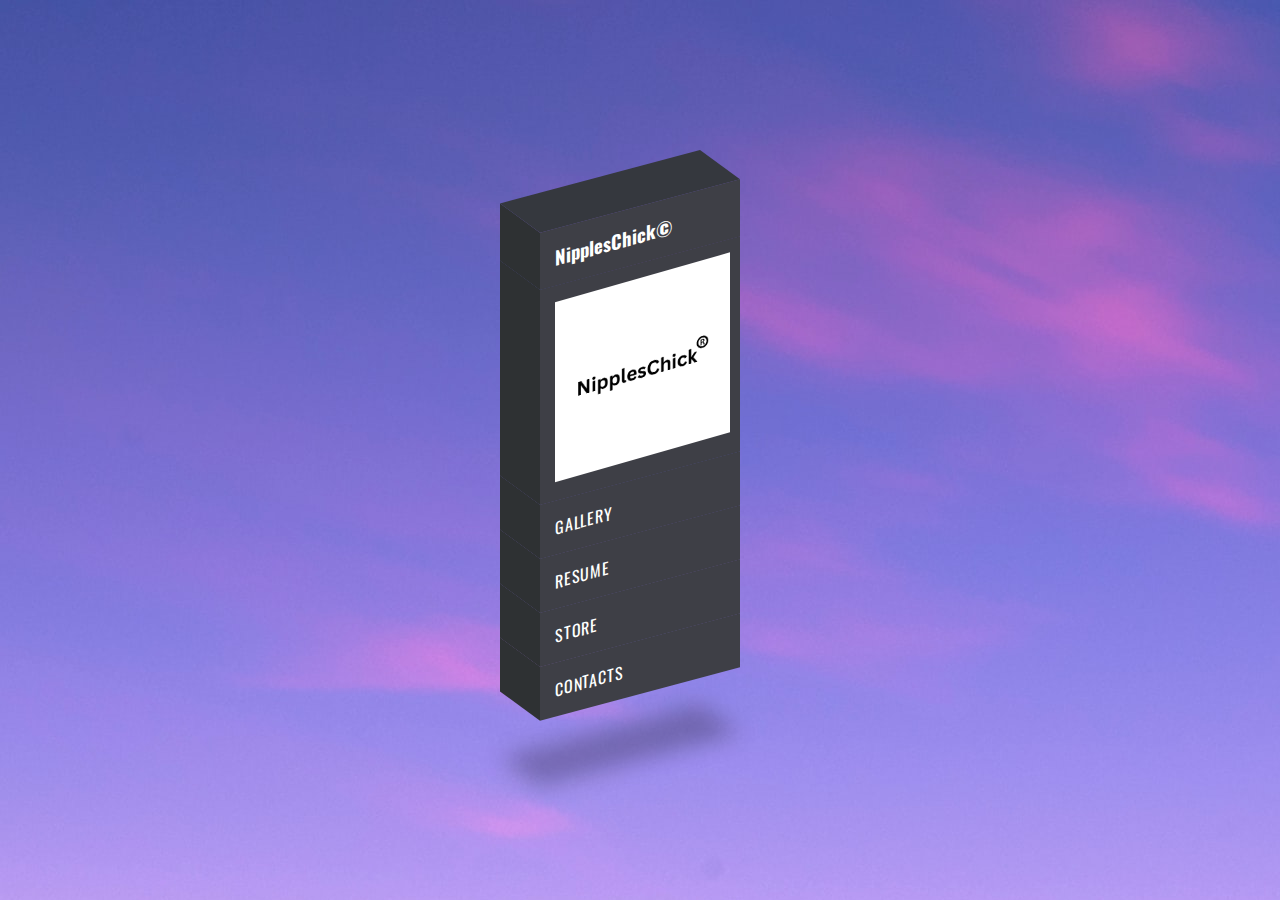
<file: index.html>
<!DOCTYPE html>
<html>
  <head>
    <!-- My CSS -->
    <link rel="stylesheet" href="assets/css/index.css" />

    <!--=============== FAVICON ===============-->
    <link rel="shortcut icon" href="assets/img/iconfav.png" type="image/x-icon" />

    <meta charset="utf-8" />
    <title>NipplesChick©</title>
  </head>
  <body class="bodyImg">
    <div class="container">
      <div class="row"></div>

      <div class="row">
        <ul>
          <li style="--i: 6"><h3 style="color: rgb(255, 255, 255)">NipplesChick©</h3></li>
          <li style="--i: 5"><img src="assets/img/iconfav.png" width="175px" height="180px" class="imageHome" /></li>
          <li style="--i: 4"><a href="portofolio.html">Gallery</a></li>
          <li style="--i: 3"><a href="resume.html">Resume</a></li>
          <li style="--i: 2"><a href="countdown.html">Store</a></li>
          <li style="--i: 1"><a href="contact.html">Contacts</a></li>
        </ul>
      </div>
    </div>
  </body>
</html>
</file>
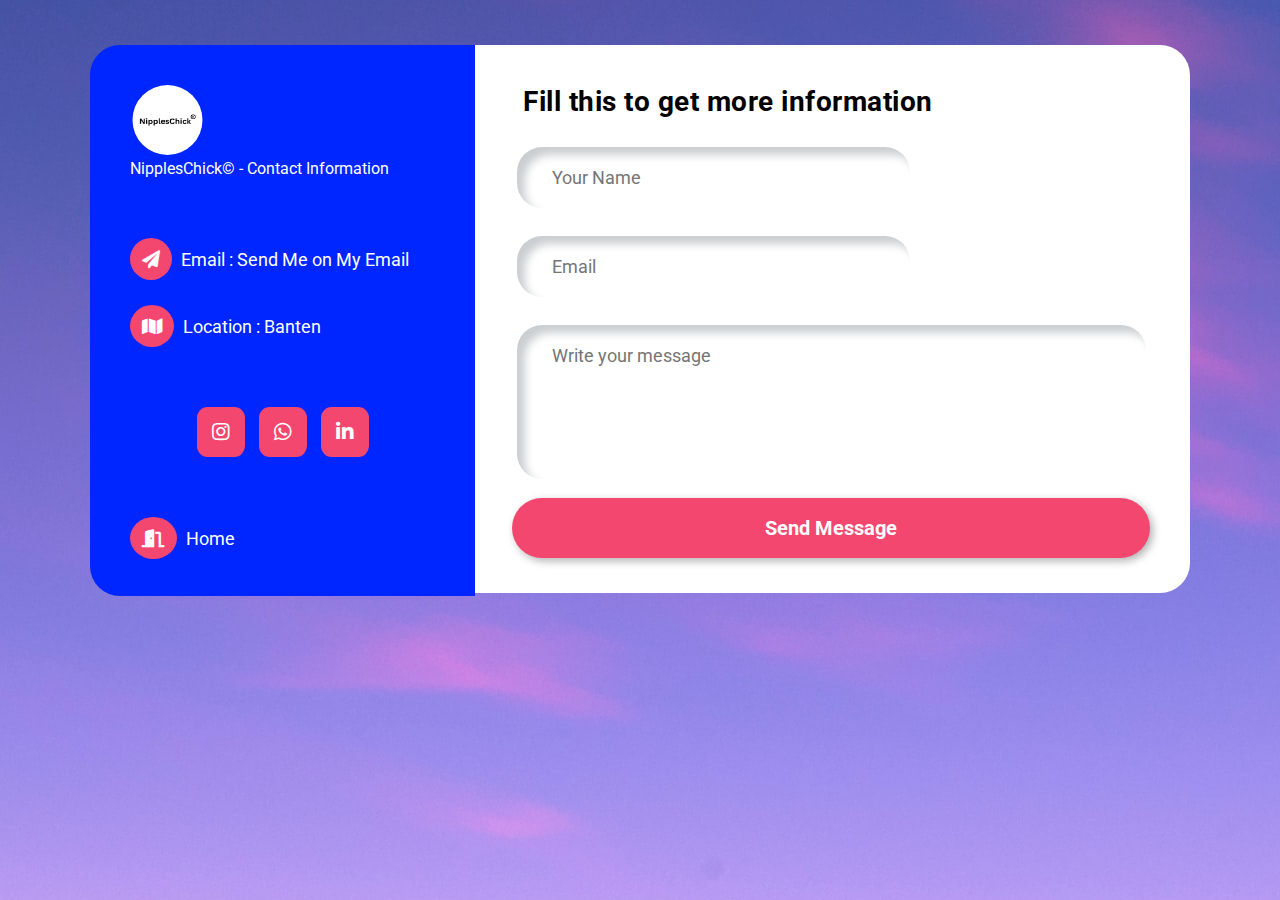
<file: contact.html>
<!DOCTYPE html>
<html lang="en">
  <head>
    <meta charset="UTF-8" />
    <meta http-equiv="X-UA-Compatible" content="IE=edge" />
    <meta name="viewport" content="width=device-width, initial-scale=1.0" />
    <title>Contact - NipplesChick©</title>
    <link rel="shortcut icon" href="assets/img/iconfav.png" type="image/x-icon" />

    <link rel="stylesheet" href="https://fonts.googleapis.com/css2?family=Roboto:wght@300;400;500;700&display=swap" />
    <!-- Font Awesome CDN -->
    <link rel="stylesheet" href="https://use.fontawesome.com/releases/v5.15.4/css/all.css" />
    <link rel="stylesheet" href="assets/css/contact.css" />
  </head>
  <body>
    <section id="section-wrapper">
      <div class="box-wrapper">
        <div class="info-wrap">
          <img src="assets/img/iconfav.png" alt="" width="75px" class="imgContact" />
          <br />
          NipplesChick© - Contact Information
          <ul class="info-details">
            <li>
              <i class="fas fa-paper-plane"></i>
              <span>Email :</span> <a href="mailto:website.mr.realino@gmail.com">Send Me on My Email</a>
            </li>
            <li>
              <i class="fas fa-map"></i>
              <span>Location :</span> <a href="#">Banten</a>
            </li>
          </ul>
          <ul class="social-icons">
            <li>
              <a href="https://www.instagram.com/mrrealino"><i class="fab fa-instagram"></i></a>
            </li>
            <li>
              <a href="#"><i class="fab fa-whatsapp"></i></a>
            </li>
            <li>
              <a href="#"><i class="fab fa-linkedin-in"></i></a>
            </li>
          </ul>
          <ul class="info-details">
            <li><i class="fas fa-door-open"> </i><span></span> <a href="index.html">Home</a></li>
          </ul>
        </div>
        <div class="form-wrap">
          <form method="POST">
            <h2 class="form-title">Fill this to get more information</h2>
            <div class="form-fields">
              <div class="form-group">
                <input type="text" class="lname" placeholder="Your Name" />
              </div>
              <div class="form-group">
                <input type="email" class="email" placeholder="Email" />
              </div>
              <div class="form-group">
                <textarea name="message" id="" placeholder="Write your message"></textarea>
              </div>
            </div>
            <input type="submit" value="Send Message" class="submit-button" />
          </form>
        </div>
      </div>
    </section>
  </body>
</html>
</file>
<file: assets/css/index.css>
@import url("https://fonts.googleapis.com/css?family=Oswald:400,700");
* {
  margin: 0;
  padding: 0;
  box-sizing: border-box;
  font-family: "Oswald", sans-serif;
}

body {
  display: flex;
  justify-content: center;
  align-items: center;
  min-height: 100vh;
  background-image: url(../img/background-home.jpg);
}

h1 {
  position: relative;
  padding-bottom: 4rem;
  transform: skewY(-15deg);
  color: rgb(255, 255, 255);
}

ul {
  position: relative;
  transform: skewY(-15deg);
}

ul li {
  position: relative;
  list-style: none;
  width: 200px;
  background: #3e3f46;
  padding: 15px;
  z-index: var(--i);
}

ul li:hover {
  background: #1009f5;
  transform: translate(50px);
}

ul li::before {
  content: "";
  position: absolute;
  top: 0;
  left: -40px;
  width: 40px;
  height: 100%;
  background: #2e3133;
  transform-origin: right;
  transform: skewY(45deg);
  transition: 0.5s;
}

ul li:hover::before {
  background: #1009f5;
}

ul li::after {
  content: "";
  position: absolute;
  top: -40px;
  left: 0;
  width: 100%;
  height: 40px;
  background: #35383e;
  transform-origin: bottom;
  transform: skewX(45deg);
  transition: 0.5s;
}

ul li:hover::after {
  background: #1009f5;
}

ul li a {
  text-decoration: none;
  color: rgb(255, 255, 255);
  display: block;
  text-transform: uppercase;
  letter-spacing: 0.05em;
  transition: 0.5s;
}

ul li:hover a {
  color: white;
}

ul li:last-child::after {
  box-shadow: -120px 120px 20px rgba(0, 0, 0, 0.25);
}

.imageHome {
  position: relative;
  transform: skewY(-1deg);
  clip-path: inset();
}
</file>
<file: assets/css/contact.css>
* {
  padding: 0;
  margin: 0;
  box-sizing: border-box;
}
body {
  background-image: url(../img/background-home.jpg);
}
body,
input,
textarea,
a {
  font-family: "Roboto", sans-serif;
}
#section-wrapper {
  width: 100%;
  padding: 10px;
}
.box-wrapper {
  position: relative;
  display: table;
  width: 1100px;
  margin: auto;
  margin-top: 35px;
  border-radius: 30px;
}
.info-wrap {
  width: 35%;
  height: 551px;
  padding: 40px;
  float: left;
  display: block;
  border-radius: 30px 0px 0px 30px;
  background: #0026ff;
  color: #fff;
}
.info-title {
  text-align: left;
  font-size: 28px;
  letter-spacing: 0.5px;
}
.info-sub-title {
  font-size: 18px;
  font-weight: 300;
  margin-top: 17px;
  letter-spacing: 0.5px;
  line-height: 26px;
}
.info-details {
  list-style: none;
  margin: 60px 0px;
}
.info-details li {
  margin-top: 25px;
  font-size: 18px;
  color: #fff;
}
.info-details li i {
  background: #f44770;
  padding: 12px;
  border-radius: 50%;
  margin-right: 5px;
}
.info-details li a {
  color: #fff;
  text-decoration: none;
}
.info-details li a:hover {
  color: #f44770;
}
.social-icons {
  list-style: none;
  text-align: center;
  margin: 20px 0px;
}
.social-icons li {
  display: inline-block;
}
.social-icons li i {
  background: #f44770;
  color: #fff;
  padding: 15px;
  font-size: 20px;
  border-radius: 22%;
  margin: 0px 5px;
  cursor: pointer;
  transition: all 0.5s;
}
.social-icons li i:hover {
  background: #fff;
  color: #000000;
}

.form-wrap {
  width: 65%;
  float: right;
  padding: 40px 25px 35px 25px;
  border-radius: 0px 30px 30px 0px;
  background: #ffffff;
}
.form-title {
  text-align: left;
  margin-left: 23px;
  font-size: 28px;
  letter-spacing: 0.5px;
}
.form-fields {
  display: table;
  width: 100%;
  padding: 15px 5px 5px 5px;
}
.form-fields input,
.form-fields textarea {
  border: none;
  outline: none;
  background: none;
  font-size: 18px;
  color: #555;
  padding: 20px 10px 20px 5px;
  width: 100%;
}
.form-fields textarea {
  height: 150px;
  resize: none;
}
.form-group {
  width: 60%;
  float: left;
  padding: 0px 30px;
  margin: 14px 12px;
  border-radius: 25px;
  box-shadow: inset 8px 8px 8px #cbced1, inset -8px -8px 8px #ffffff;
}
.form-fields .form-group:last-child {
  width: 96%;
}
.submit-button {
  width: 96%;
  height: 60px;
  margin: 0px 12px;
  border-radius: 30px;
  font-size: 20px;
  font-weight: 700;
  outline: none;
  border: none;
  cursor: pointer;
  color: #fff;
  text-align: center;
  background: #f44770;
  box-shadow: 3px 3px 8px #b1b1b1, -3px -3px 8px #ffffff;
  transition: 0.5s;
}
.home-button {
  width: 96%;
  height: 60px;
  margin: 0px 12px;
  border-radius: 30px;
  font-size: 20px;
  font-weight: 700;
  outline: none;
  border: none;
  cursor: pointer;
  color: #fff;
  text-align: center;
  background: #f44770;
  box-shadow: 3px 3px 8px #b1b1b1, -3px -3px 8px #ffffff;
  transition: 0.5s;
}

.submit-button:hover {
  background: #0026ff;
}

/* Responsive css */

@media only screen and (max-width: 767px) {
  .box-wrapper {
    width: 100%;
  }
  .info-wrap,
  .form-wrap {
    width: 100%;
    height: 100%;
    float: none;
  }
  .info-wrap {
    border-radius: 30px 30px 0px 0px;
  }
  .form-wrap {
    border-radius: 0px 0px 30px 30px;
  }
  .form-group {
    width: 100%;
    float: none;
    margin: 25px 0px;
  }
  .form-fields .form-group:last-child,
  .submit-button .home-button {
    width: 100%;
  }
}

.imgContact {
  height: 70px;
  clip-path: circle();
}
</file>
